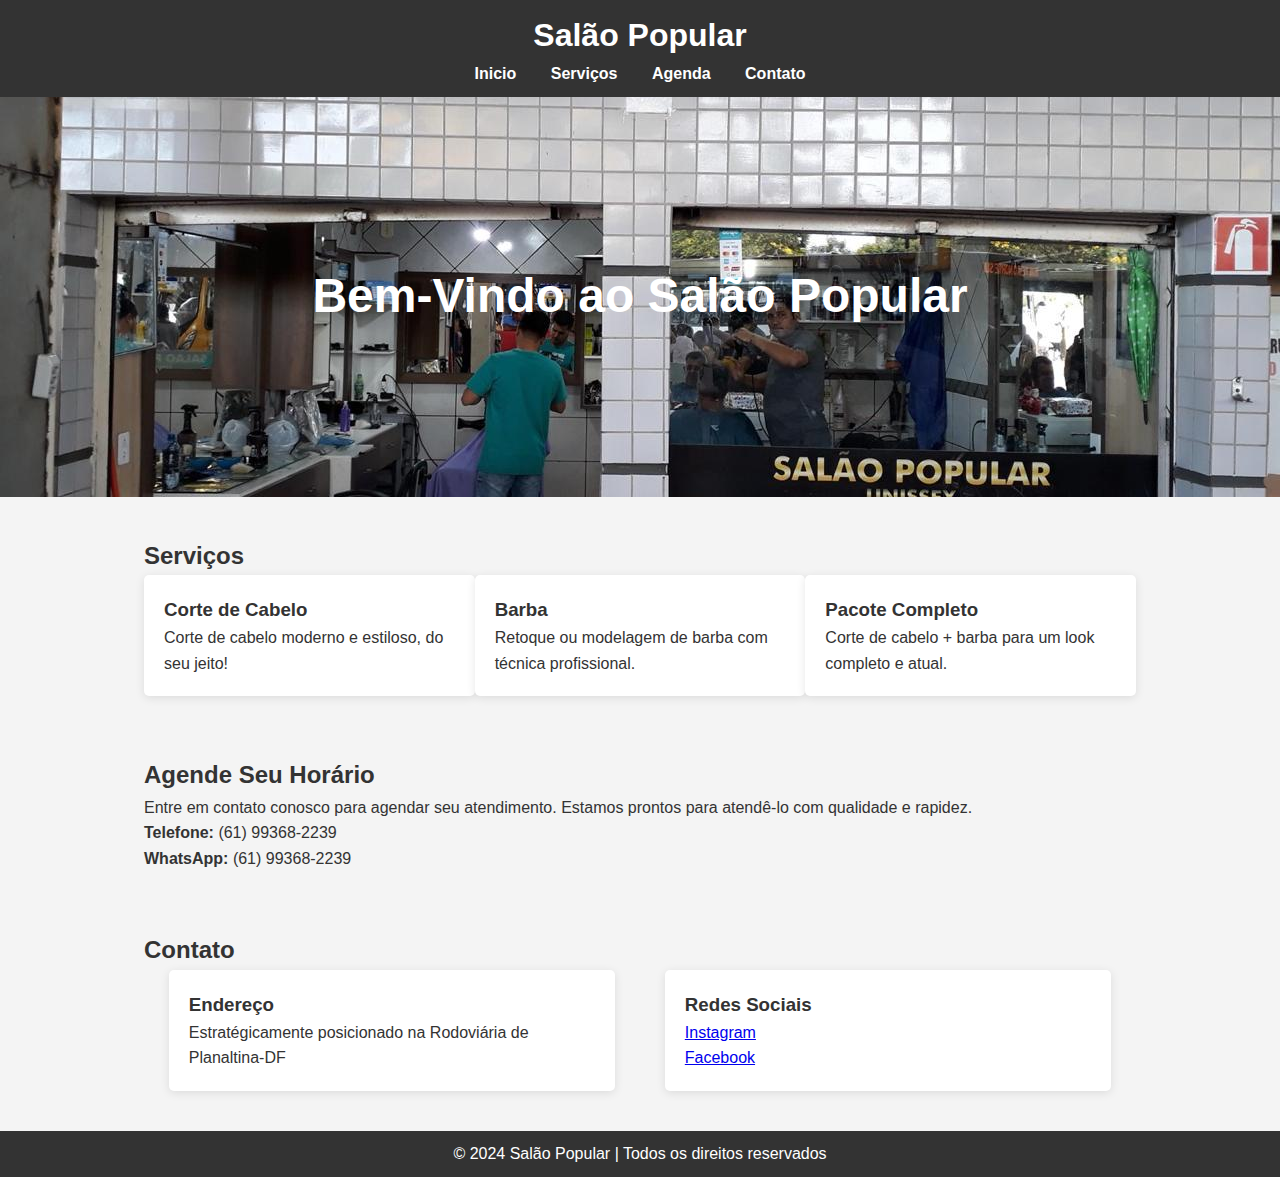
<file: index.html>
<!DOCTYPE html>
<html lang="pt-br">
<head>
    <meta charset="UTF-8">
    <meta name="viewport" content="width=device-width, initial-scale=1.0">
    <title>Salão Popular</title>
    <style>
        /* Redefinir margens e preenchimento */
        * {
            margin: 0;
            padding: 0;
            box-sizing: border-box;
        }

        body {
            font-family: Arial, sans-serif;
            line-height: 1.6;
            background-color: #f4f4f4;
            color: #333;
        }

        header {
            background-color: #333;
            color: #fff;
            padding: 10px 0;
            text-align: center;
        }

        nav ul {
            list-style: none;
            padding: 0;
        }

        nav ul li {
            display: inline;
            margin: 0 15px;
        }

        nav ul li a {
            color: #fff;
            text-decoration: none;
            font-weight: bold;
        }

        nav ul li a:hover {
            text-decoration: underline;
        }

        section {
            padding: 20px;
            margin: 20px 0;
        }

        .container {
            width: 80%;
            margin: 0 auto;
        }

        .hero {
            background: url(WhatsApp\ Image\ 2024-11-06\ at\ 12.16.46.jpeg) no-repeat center center/cover;
            height: 400px;
            color: #fff;
            text-align: center;
            display: flex;
            justify-content: center;
            align-items: center;
        }

        .hero h1 {
            font-size: 3em;
        }

        .servicos, .contato {
            display: flex;
            justify-content: space-around;
        }

        .servico-item, .contato-info {
            background: #fff;
            border-radius: 5px;
            padding: 20px;
            box-shadow: 0 2px 10px rgba(0, 0, 0, 0.1);
            width: 45%;
        }

        footer {
            background-color: #333;
            color: #fff;
            text-align: center;
            padding: 10px 0;
        }
    </style>
</head>
<body>
    <header>
        <h1>Salão Popular</h1>
        <nav>
            <ul>
                <li><a href="#Inicio">Inicio</a></li>
                <li><a href="#servicos">Serviços</a></li>
                <li><a href="#agenda">Agenda</a></li>
                <li><a href="#contato">Contato</a></li>
            </ul>
        </nav>
    </header>

    <div class="hero" id="Inicio">
        <h1>Bem-Vindo ao Salão Popular</h1>
    </div>

    <section id="servicos">
        <div class="container">
            <h2>Serviços</h2>
            <div class="servicos">
                <div class="servico-item">
                    <h3>Corte de Cabelo</h3>
                    <p>Corte de cabelo moderno e estiloso, do seu jeito!</p>
                </div>
                <div class="servico-item">
                    <h3>Barba</h3>
                    <p>Retoque ou modelagem de barba com técnica profissional.</p>
                </div>
                <div class="servico-item">
                    <h3>Pacote Completo</h3>
                    <p>Corte de cabelo + barba para um look completo e atual.</p>
                </div>
            </div>
        </div>
    </section>

    <section id="agenda">
        <div class="container">
            <h2>Agende Seu Horário</h2>
            <p>Entre em contato conosco para agendar seu atendimento. Estamos prontos para atendê-lo com qualidade e rapidez.</p>
            <p><strong>Telefone:</strong> (61) 99368-2239</p>
            <p><strong>WhatsApp:</strong> (61) 99368-2239</p>
        </div>
    </section>

    <section id="contato">
        <div class="container">
            <h2>Contato</h2>
            <div class="contato">
                <div class="contato-info">
                    <h3>Endereço</h3>
                    <p>Estratégicamente posicionado na Rodoviária de Planaltina-DF</p>
                </div>
                <div class="contato-info">
                    <h3>Redes Sociais</h3>
                    <p><a href="#" target="_blank">Instagram</a></p>
                    <p><a href="#" target="_blank">Facebook</a></p>
                </div>
            </div>
        </div>
    </section>

    <footer>
        <p>&copy; 2024 Salão Popular | Todos os direitos reservados</p>
    </footer>
</body>
</html>
</file>
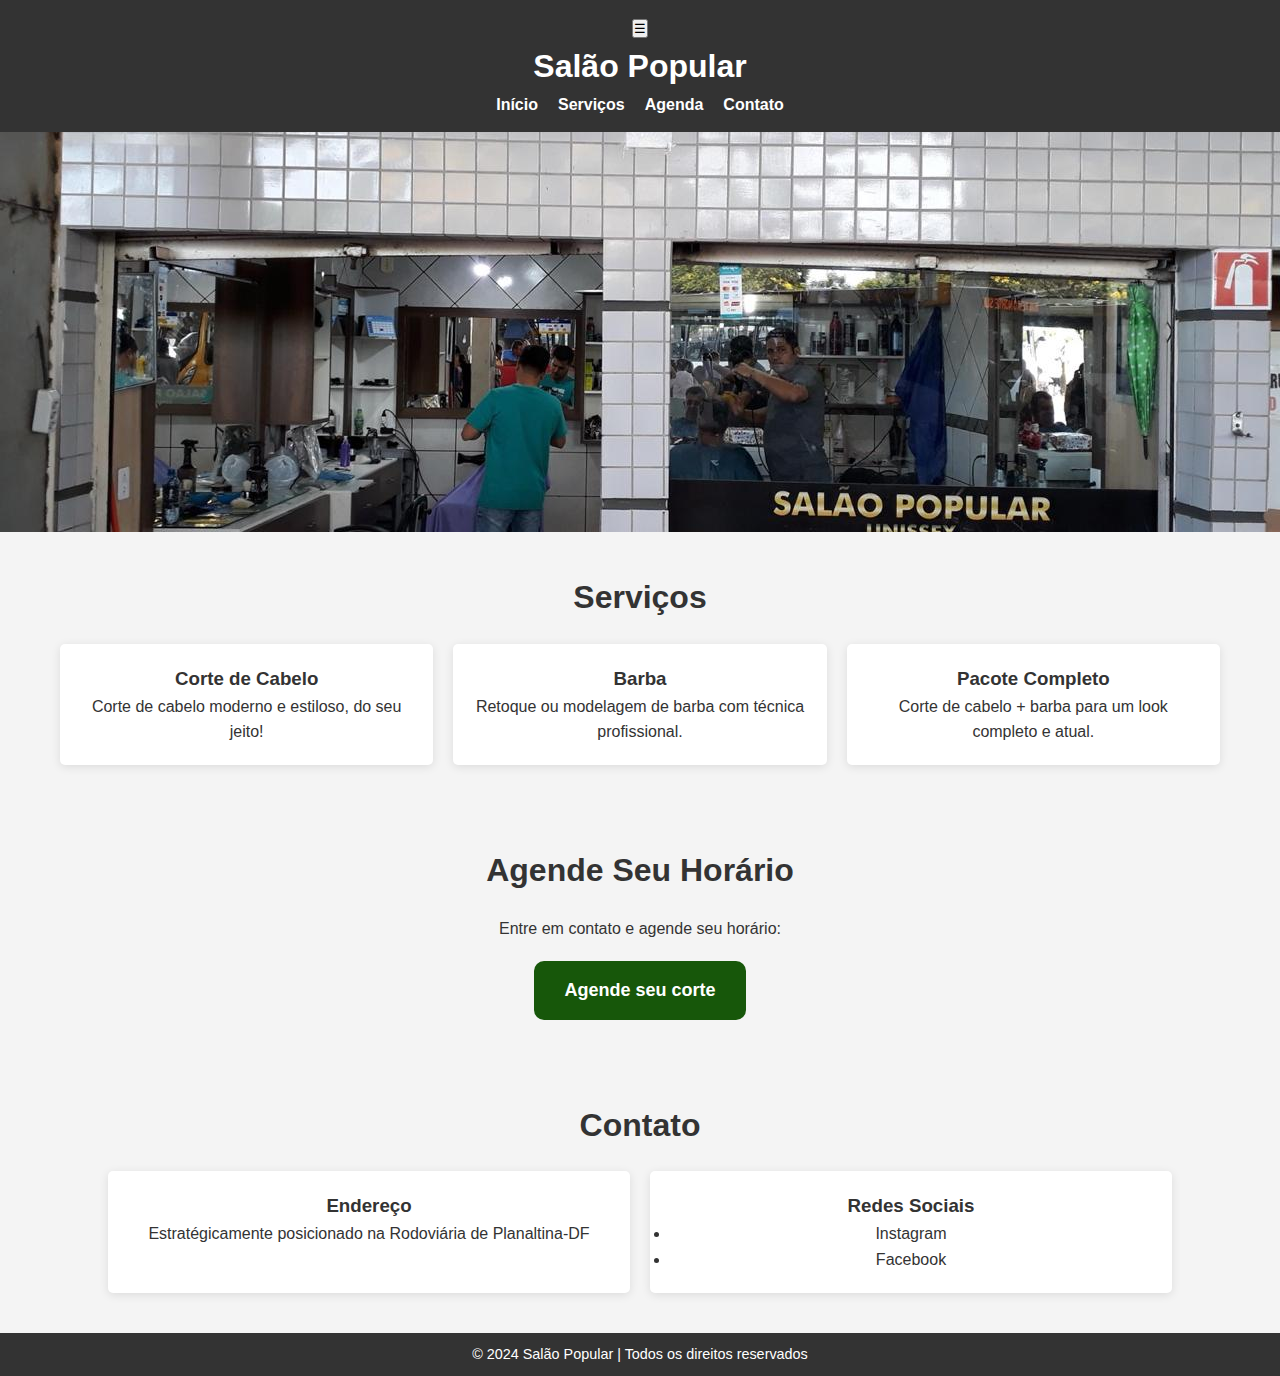
<file: Index.html>
<!DOCTYPE html>
<html lang="pt-br">
<head>
    <meta charset="UTF-8">
    <meta name="viewport" content="width=device-width, initial-scale=1.0">
    <title>Salão Popular - Cabelereiro e Barbearia em Planaltina-DF</title>
    <meta name="description" content="Salão Popular: cortes de cabelo, barbearia e pacotes completos de estilo. Agende seu horário em Planaltina-DF.">
    <meta name="keywords" content="salão popular, corte de cabelo, barbearia, agendar, Planaltina DF">
    <link rel="stylesheet" href="style.css">
</head>
<body>
    <header>
        <!-- Adicione este botão dentro do header -->
<button class="menu-toggle" aria-label="Abrir Menu">☰</button>

        <div class="header-container">
            <h1>Salão Popular</h1>
            <nav aria-label="Main navigation">
                <ul class="nav-list">
                    <li><a href="#inicio" aria-label="Ir para início">Início</a></li>
                    <li><a href="#servicos" aria-label="Ver nossos serviços">Serviços</a></li>
                    <li><a href="#agenda" aria-label="Agendar horário">Agenda</a></li>
                    <li><a href="#contato" aria-label="Entrar em contato">Contato</a></li>
                </ul>
            </nav>
        </div>
    </header>

    <main>
        <!-- Hero Section -->
        <section class="hero" id="inicio">
            <!-- Conteúdo da hero (opcional) -->
        </section>

        <!-- Serviços Section -->
        <section id="servicos" aria-labelledby="servicos-heading">
            <div class="container">
                <h2 id="servicos-heading">Serviços</h2>
                <div class="servicos">
                    <article class="servico-item">
                        <h3>Corte de Cabelo</h3>
                        <p>Corte de cabelo moderno e estiloso, do seu jeito!</p>
                    </article>
                    <article class="servico-item">
                        <h3>Barba</h3>
                        <p>Retoque ou modelagem de barba com técnica profissional.</p>
                    </article>
                    <article class="servico-item">
                        <h3>Pacote Completo</h3>
                        <p>Corte de cabelo + barba para um look completo e atual.</p>
                    </article>
                </div>
            </div>
        </section>

        <!-- Agenda Section -->
        <section id="agenda" aria-labelledby="agenda-heading">
            <div class="container">
                <h2 id="agenda-heading">Agende Seu Horário</h2>
                <p>Entre em contato e agende seu horário:</p>
                <a href="https://api.whatsapp.com/send?phone=5561993682239&text=Olá%20gostaria%20de%20fazer%20um%20orçamento%20!" 
                   class="button-contact" 
                   target="_blank" 
                   rel="noopener" 
                   role="button" 
                   aria-label="Agendar corte pelo WhatsApp">
                    Agende seu corte
                </a>
            </div>
        </section>

        <!-- Contato Section -->
        <section id="contato" aria-labelledby="contato-heading">
            <div class="container">
                <h2 id="contato-heading">Contato</h2>
                <div class="contato">
                    <div class="contato-info">
                        <h3>Endereço</h3>
                        <p>Estratégicamente posicionado na Rodoviária de Planaltina-DF</p>
                    </div>
                    <div class="contato-info">
                        <h3>Redes Sociais</h3>
                        <ul class="social-links">
                            <li><a href="#" target="_blank" rel="noopener" aria-label="Instagram do Salão Popular">Instagram</a></li>
                            <li><a href="#" target="_blank" rel="noopener" aria-label="Facebook do Salão Popular">Facebook</a></li>
                        </ul>
                    </div>
                </div>
            </div>
        </section>
    </main>

    <footer>
        <p>&copy; 2024 Salão Popular | Todos os direitos reservados</p>
    </footer>
</body>
<script>
const menuToggle = document.querySelector('.menu-toggle');
const navList = document.querySelector('.nav-list');

menuToggle.addEventListener('click', () => {
    navList.classList.toggle('open');
});

// Scroll suave ao clicar nos links do menu
document.querySelectorAll('a[href^="#"]').forEach(anchor => {
    anchor.addEventListener('click', function (e) {
        e.preventDefault();
        document.querySelector(this.getAttribute('href')).scrollIntoView({
            behavior: 'smooth'
        });
    });
});


</script>
</html>
</file>
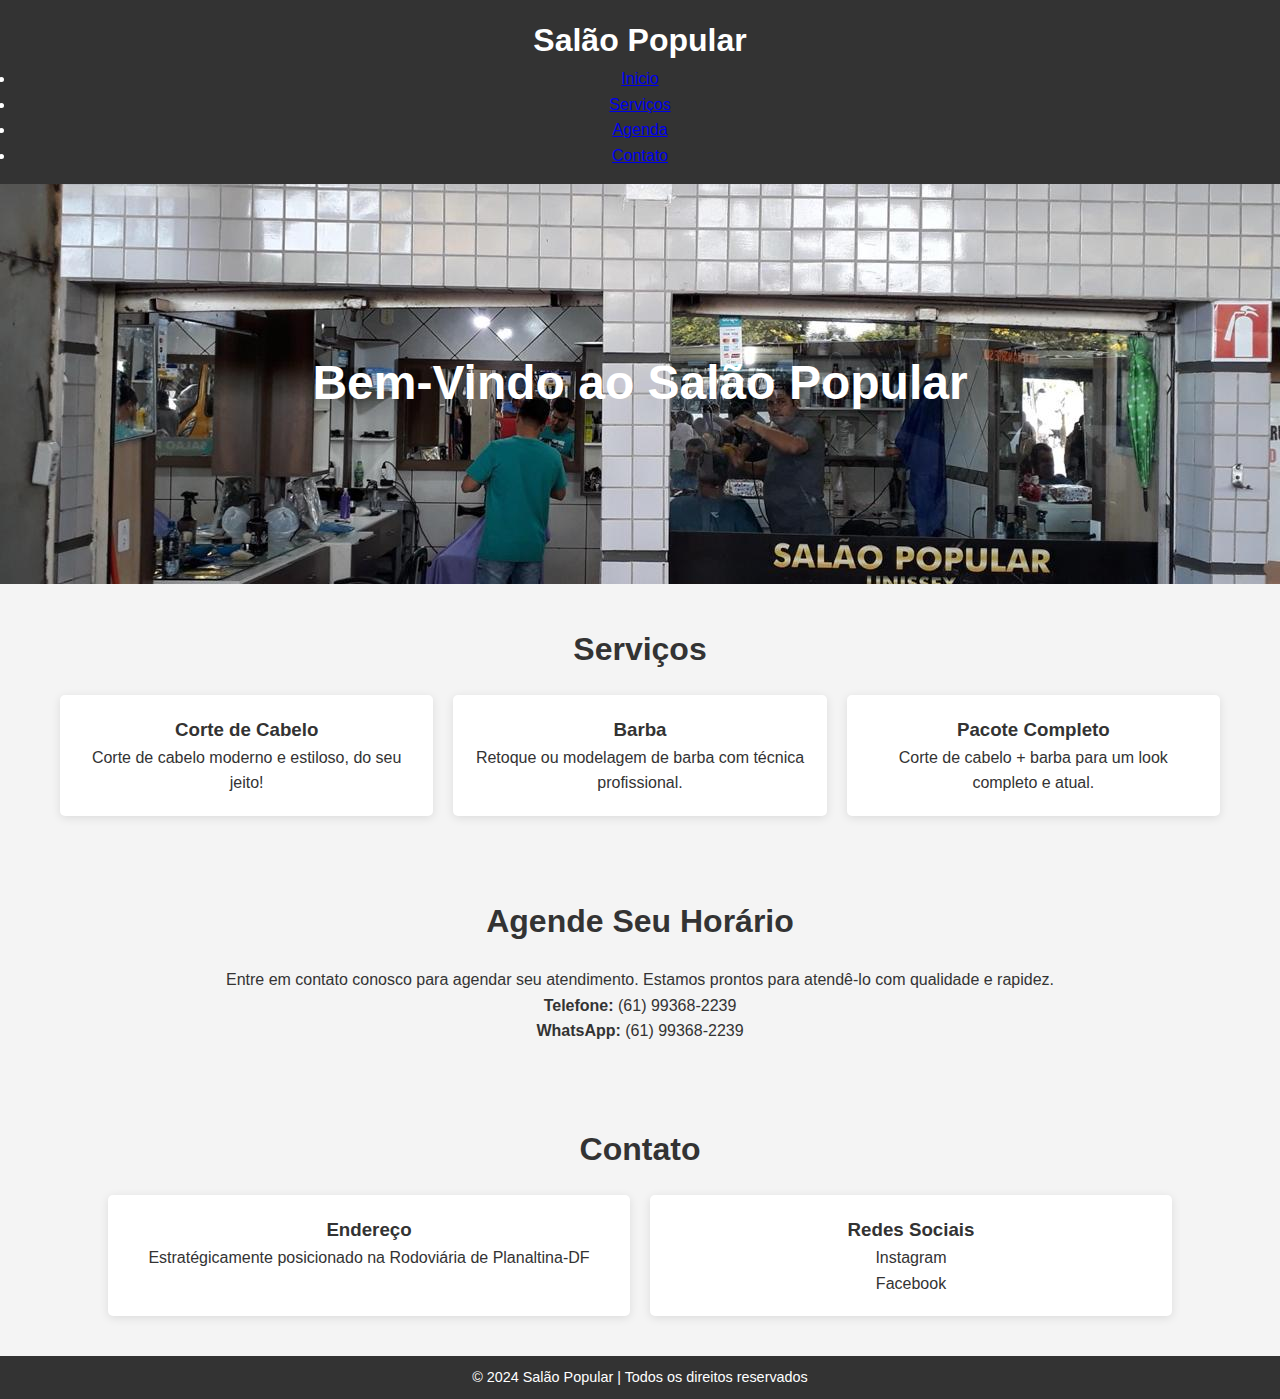
<file: projeto1.html>
<!DOCTYPE html>
<html lang="pt-br">
<head>
    <meta charset="UTF-8">
    <meta name="viewport" content="width=device-width, initial-scale=1.0">
    <link rel="stylesheet" href="style.css" />
    <title>Salão Popular</title>

</head>
<body>
    <header>
        <h1>Salão Popular</h1>
        <nav>
            <ul>
                <li><a href="#Inicio">Inicio</a></li>
                <li><a href="#servicos">Serviços</a></li>
                <li><a href="#agenda">Agenda</a></li>
                <li><a href="#contato">Contato</a></li>
            </ul>
        </nav>
    </header>

    <div class="hero" id="Inicio">
        <h1>Bem-Vindo ao Salão Popular</h1>
    </div>

    <section id="servicos">
        <div class="container">
            <h2>Serviços</h2>
            <div class="servicos">
                <div class="servico-item">
                    <h3>Corte de Cabelo</h3>
                    <p>Corte de cabelo moderno e estiloso, do seu jeito!</p>
                </div>
                <div class="servico-item">
                    <h3>Barba</h3>
                    <p>Retoque ou modelagem de barba com técnica profissional.</p>
                </div>
                <div class="servico-item">
                    <h3>Pacote Completo</h3>
                    <p>Corte de cabelo + barba para um look completo e atual.</p>
                </div>
            </div>
        </div>
    </section>

    <section id="agenda">
        <div class="container">
            <h2>Agende Seu Horário</h2>
            <p>Entre em contato conosco para agendar seu atendimento. Estamos prontos para atendê-lo com qualidade e rapidez.</p>
            <p><strong>Telefone:</strong> (61) 99368-2239</p>
            <p><strong>WhatsApp:</strong> (61) 99368-2239</p>
        </div>
    </section>

    <section id="contato">
        <div class="container">
            <h2>Contato</h2>
            <div class="contato">
                <div class="contato-info">
                    <h3>Endereço</h3>
                    <p>Estratégicamente posicionado na Rodoviária de Planaltina-DF</p>
                </div>
                <div class="contato-info">
                    <h3>Redes Sociais</h3>
                    <p><a href="#" target="_blank">Instagram</a></p>
                    <p><a href="#" target="_blank">Facebook</a></p>
                </div>
            </div>
        </div>
    </section>

    <footer>
        <p>&copy; 2024 Salão Popular | Todos os direitos reservados</p>
    </footer>
</body>
</html>
</file>
<file: style.css>
/* Reset de margens e preenchimento */
* {
    margin: 0;
    padding: 0;
    box-sizing: border-box;
}

body {
    font-family: Arial, sans-serif;
    line-height: 1.6;
    background-color: #f4f4f4;
    color: #333;
}

/* Cabeçalho */
header {
    background-color: #333;
    color: #fff;
    padding: 15px;
    text-align: center;
}

.header-container {
    max-width: 1200px;
    margin: 0 auto;
}

.nav-list {
    list-style: none;
    display: flex;
    justify-content: center;
    gap: 20px;
    flex-wrap: wrap;
}

.nav-list li a {
    color: #fff;
    text-decoration: none;
    font-weight: bold;
    transition: color 0.3s;
}

.nav-list li a:hover {
    color: #ddd;
}

/* Hero */
.hero {
    background: url(./Assets/image/WhatsApp\ Image\ 2024-11-06\ at\ 12.16.46.jpeg) no-repeat center center/cover;
    height: 400px;
    color: #fff;
    display: flex;
    justify-content: center;
    align-items: center;
    text-align: center;
    padding: 20px;
}

.hero h1 {
    font-size: 3em;
}

/* Seções e Container */
section {
    padding: 40px 20px;
}

.container {
    max-width: 1200px;
    margin: 0 auto;
    padding: 0 20px;
    text-align: center;
}

h2 {
    margin-bottom: 20px;
    font-size: 2em;
    color: #333;
}

/* Serviços e Contato */
.servicos, .contato {
    display: flex;
    flex-wrap: wrap;
    justify-content: center;
    gap: 20px;
}

.servico-item, .contato-info {
    background: #fff;
    border-radius: 5px;
    padding: 20px;
    box-shadow: 0 2px 10px rgba(0, 0, 0, 0.1);
    flex: 1 1 300px;
    max-width: 45%;
    transition: transform 0.3s;
}

.servico-item:hover, .contato-info:hover {
    transform: translateY(-5px);
}

/* Botão de Contato */
.button-contact {
    display: inline-block;
    padding: 15px 30px;
    background-color: #17570a;
    color: #FFF;
    text-decoration: none;
    border-radius: 10px;
    font-size: 18px;
    font-weight: 600;
    transition: background-color 0.3s;
    margin-top: 20px;
}

.button-contact:hover {
    background-color: #0d3908;
}

/* Contato */
.contato-info a {
    color: #333;
    text-decoration: none;
    transition: color 0.3s;
}

.contato-info a:hover {
    color: #555;
    text-decoration: underline;
}

/* Rodapé */
footer {
    background-color: #333;
    color: #fff;
    text-align: center;
    padding: 10px 0;
    font-size: 0.9em;
}

/* Responsividade */
@media (max-width: 768px) {
    .hero h1 {
        font-size: 2.5em;
    }

    .nav-list {
        flex-direction: column;
        gap: 15px;
    }

    .servicos, .contato {
        flex-direction: column;
        gap: 20px;
    }

    .servico-item, .contato-info {
        max-width: 100%;
    }
}

@media (max-width: 480px) {
    .hero {
        height: 250px;
    }

    .hero h1 {
        font-size: 2em;
    }

    section {
        padding: 20px 10px;
    }

    h2 {
        font-size: 1.8em;
    }

    .button-contact {
        font-size: 16px;
        padding: 12px 24px;
    }

    footer {
        font-size: 0.8em;
    }
}
</file>
